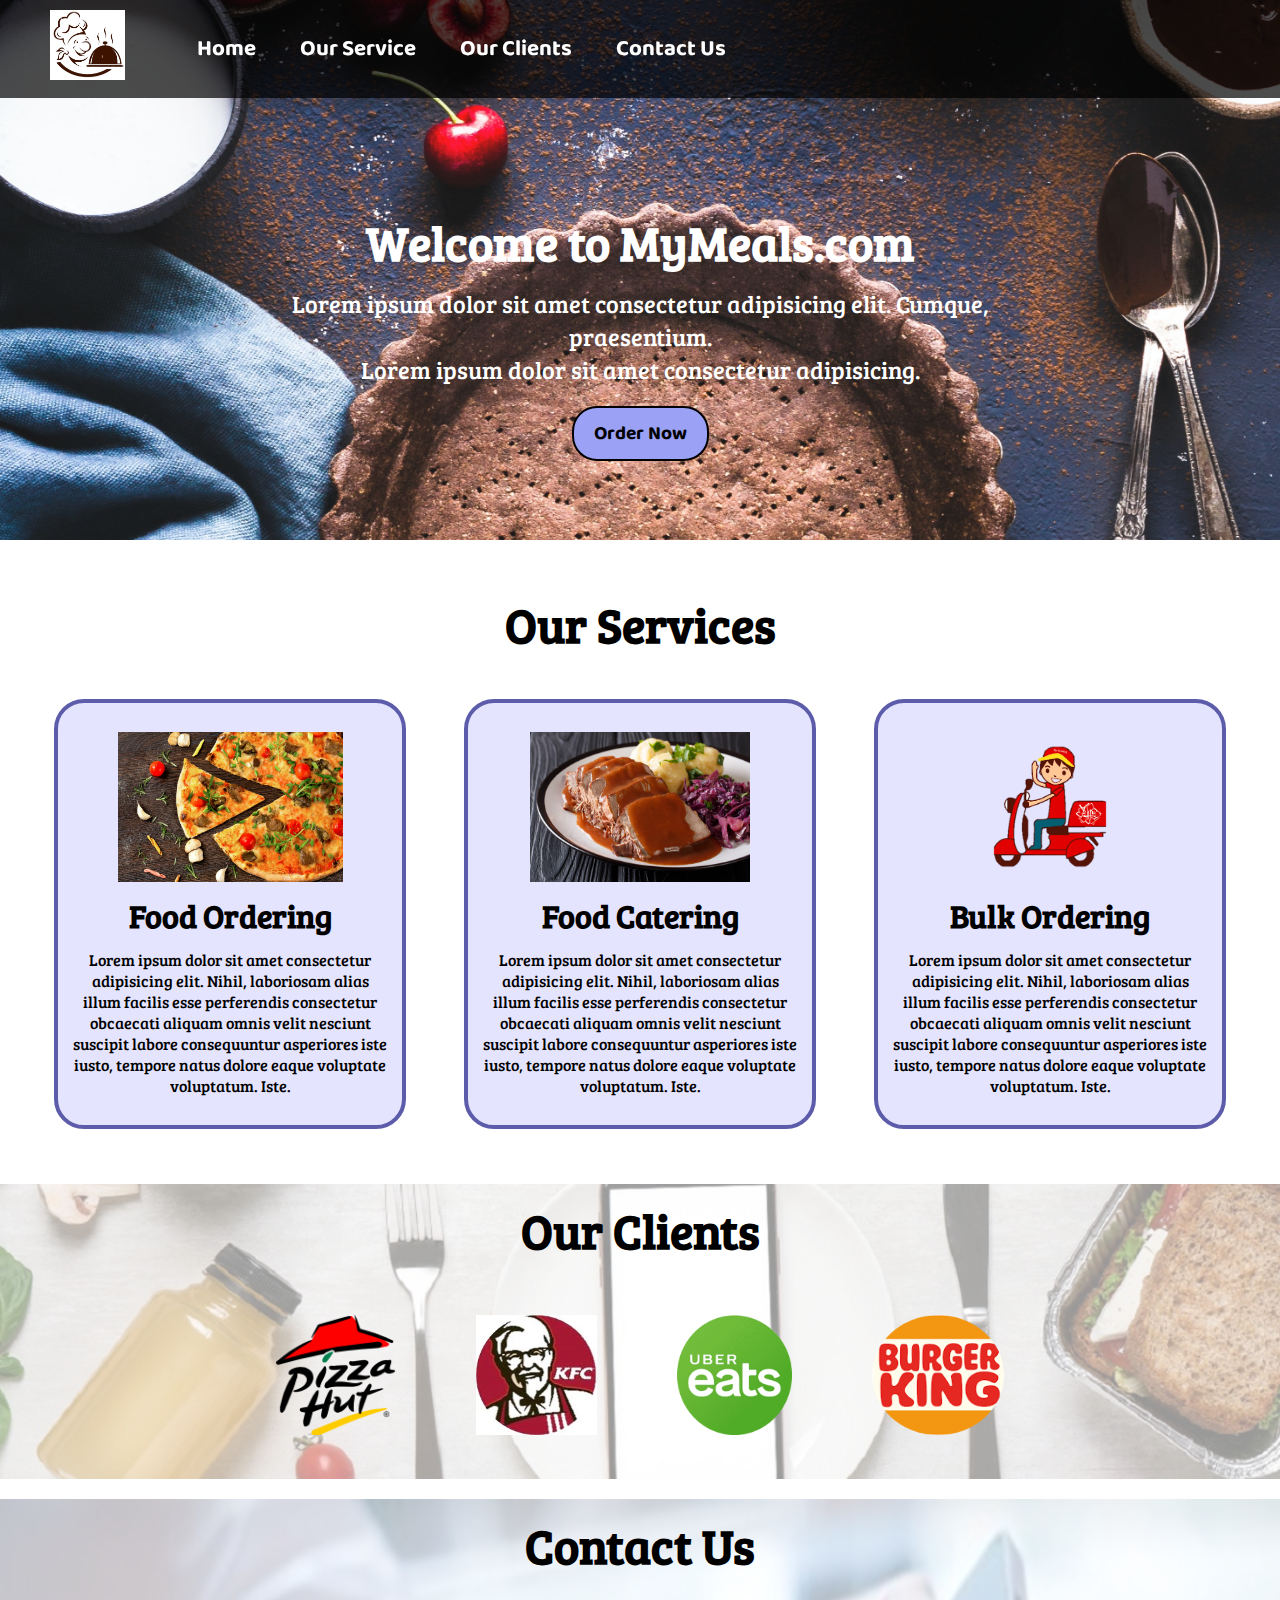
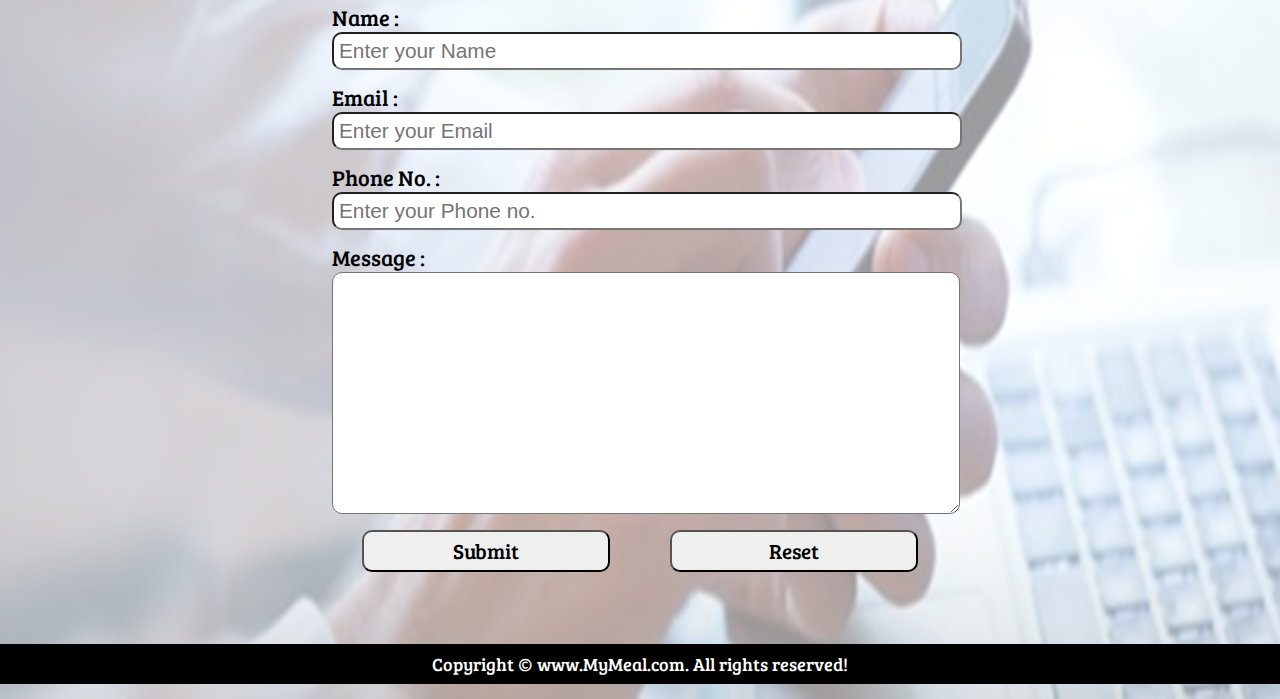
<file: index.html>
<!DOCTYPE html>
<html lang="en">

<head>
    <meta charset="UTF-8">
    <meta http-equiv="X-UA-Compatible" content="IE=edge">
    <meta name="viewport" content="width=device-width, initial-scale=1.0">
    <title>Best Online Food Delivery Services in India | MyMeals.com</title>
    <link rel="stylesheet" href="style.css">
    <link href="https://fonts.googleapis.com/css2?family=Baloo+2:wght@800&display=swap" rel="stylesheet">
    <link href="https://fonts.googleapis.com/css2?family=Bree+Serif&display=swap" rel="stylesheet">
    <link rel="stylesheet" media="screen and (max-width: 1200px)" href="style2.css">
</head>

<body>
    <nav id="navbar">
        <div id="logo">
            <img src="logo.jpg" alt="logo">
        </div>
        <ul>
            <li class="item"><a href="#home">Home</a></li>
            <li class="item"><a href="#services-container">Our Service</a></li>
            <li class="item"><a href="#client-section">Our Clients</a></li>
            <li class="item"><a href="#contact">Contact Us</a></li>
        </ul>
    </nav>
    <section id="home">
        <h1 class="h-primary">Welcome to MyMeals.com</h1>
        <p>Lorem ipsum dolor sit amet consectetur adipisicing elit. Cumque, praesentium.</p>
        <p>Lorem ipsum dolor sit amet consectetur adipisicing.</p>
        <button class="btn">Order Now</button>
    </section>

    <section id="services-container">
        <h1 class="h-primary center">Our Services</h1>
        <div id="services">
            <div class="box">
                <img src="Logo1.jpg" alt="loading">
                <h2 class="h-secondary center">Food Ordering</h2>
                <p class="center">Lorem ipsum dolor sit amet consectetur adipisicing elit. Nihil, laboriosam alias illum
                    facilis esse perferendis consectetur obcaecati aliquam omnis velit nesciunt suscipit labore
                    consequuntur asperiores iste iusto, tempore natus dolore eaque voluptate voluptatum. Iste.</p>
            </div>
            <div class="box">
                <img id="i1" src="Logo2.jpg" alt="loading">
                <h2 class="h-secondary center">Food Catering</h2>
                <p class="center">Lorem ipsum dolor sit amet consectetur adipisicing elit. Nihil, laboriosam alias illum
                    facilis esse perferendis consectetur obcaecati aliquam omnis velit nesciunt suscipit labore
                    consequuntur asperiores iste iusto, tempore natus dolore eaque voluptate voluptatum. Iste.</p>
            </div>
            <div class="box">
                <img src="Logo3.png" alt="loading">
                <h2 class="h-secondary center">Bulk Ordering</h2>
                <p class="center">Lorem ipsum dolor sit amet consectetur adipisicing elit. Nihil, laboriosam alias illum
                    facilis esse perferendis consectetur obcaecati aliquam omnis velit nesciunt suscipit labore
                    consequuntur asperiores iste iusto, tempore natus dolore eaque voluptate voluptatum. Iste.</p>
            </div>
        </div>
    </section>
    <section id="client-section">
        <h1 class="h-primary center">Our Clients</h1>
        <div id="client">
            <div class="client-items">
                <img src="CPL1.png" alt="loading">
            </div>
            <div class="client-items">
                <img src="CPL2.jpg" alt="loading">
            </div>
            <div class="client-items">
                <img src="CPL3.png" alt="loading">
            </div>
            <div class="client-items">
                <img src="CPL4.png" alt="loading">
            </div>
        </div>
    </section>
    <section id="contact">
        <h1 class="h-primary center">Contact Us</h1>
        <div id="contact-box">
            <form action="">
                <div class="form-group">
                    <label for="name">Name :</label>
                    <input type="text" name="name" id="name" placeholder="Enter your Name">
                </div>
                <div class="form-group">
                    <label for="email">Email :</label>
                    <input type="email" name="email" id="email" placeholder="Enter your Email">
                </div>
                <div class="form-group">
                    <label for="phone">Phone No. :</label>
                    <input type="phone" name="phone" id="phone" placeholder="Enter your Phone no.">
                </div>
                <div class="form-group">
                    <label for="namemessage">Message :</label>
                    <textarea name="namemessage" id="message" rows="10" cols="30"></textarea>
                </div>
                <div class="form-group btnn">
                    <input type="submit" value="Submit">
                    <input type="reset" value="Reset">
                </div>
            </form>
        </div>
    </section>
    <footer>
        <div class="center">
            Copyright &copy; www.MyMeal.com. All rights reserved!
        </div>
    </footer>
</body>

</html>
</file>
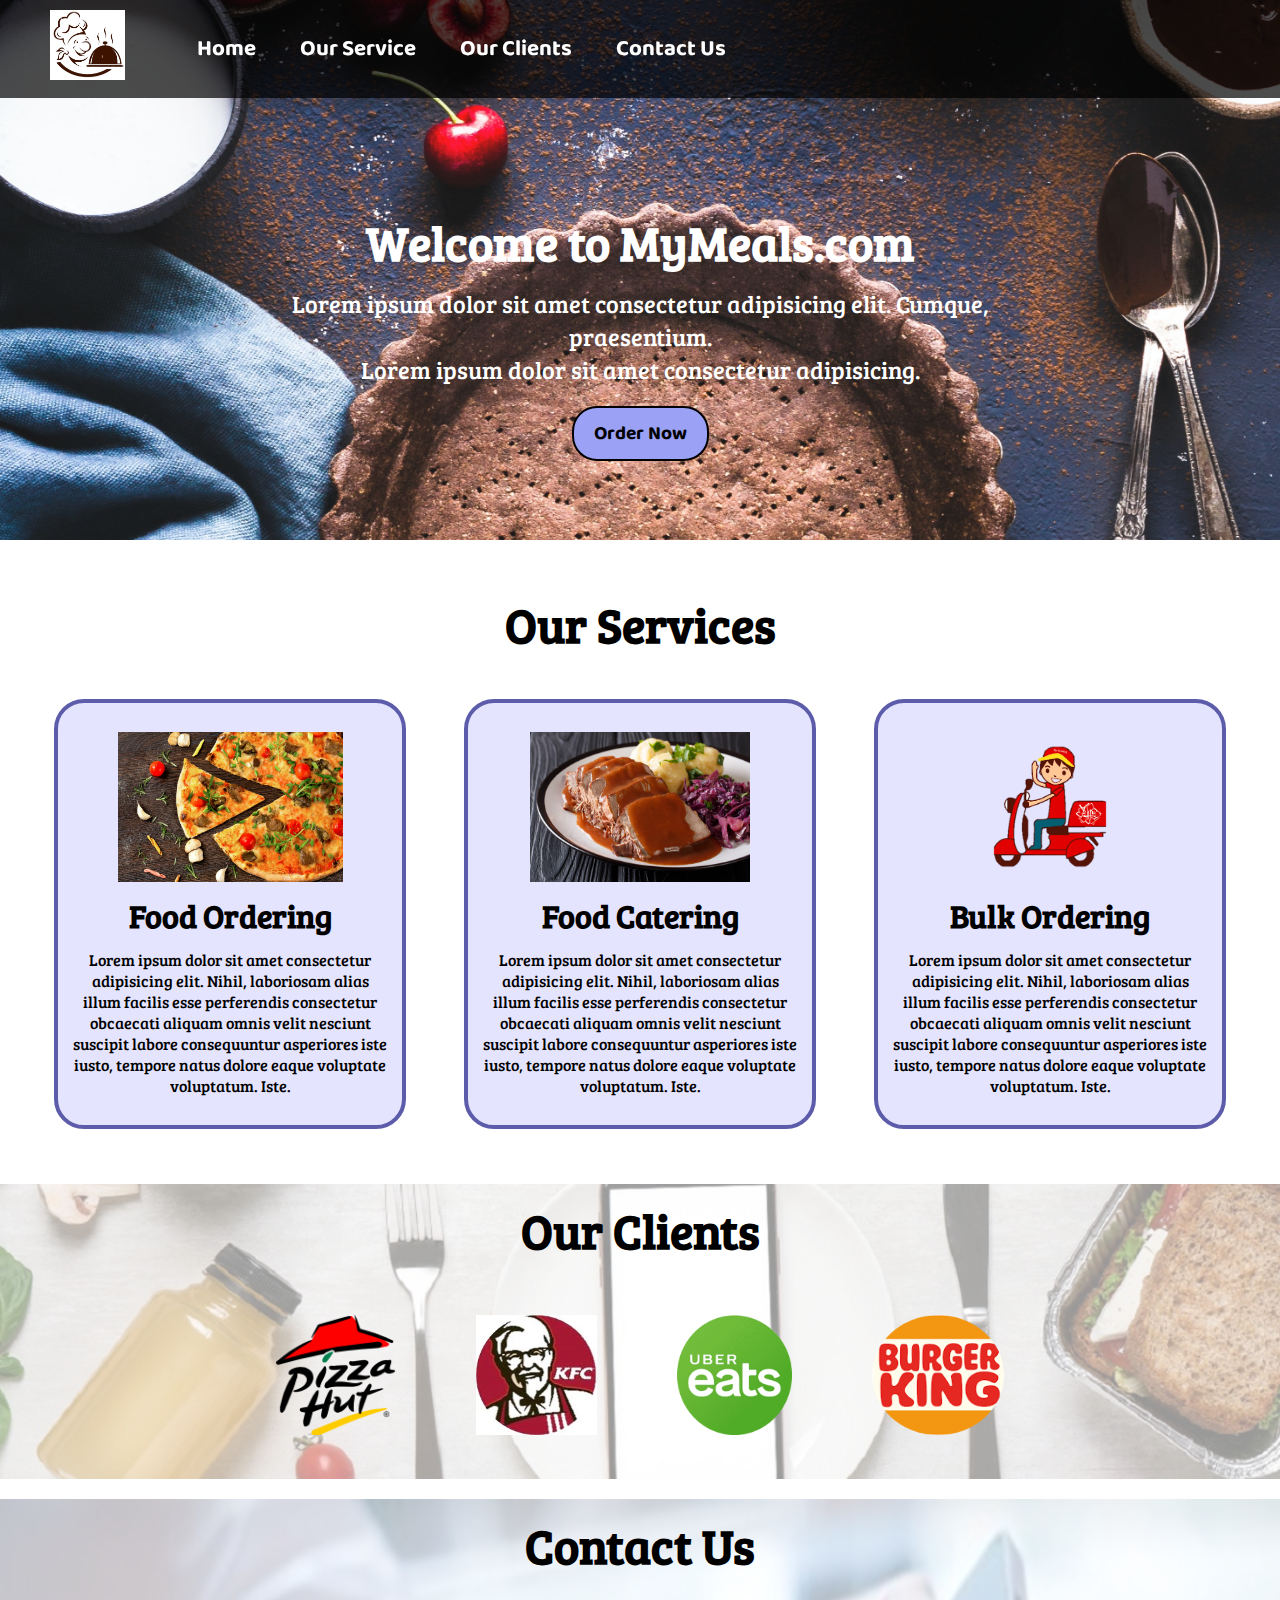
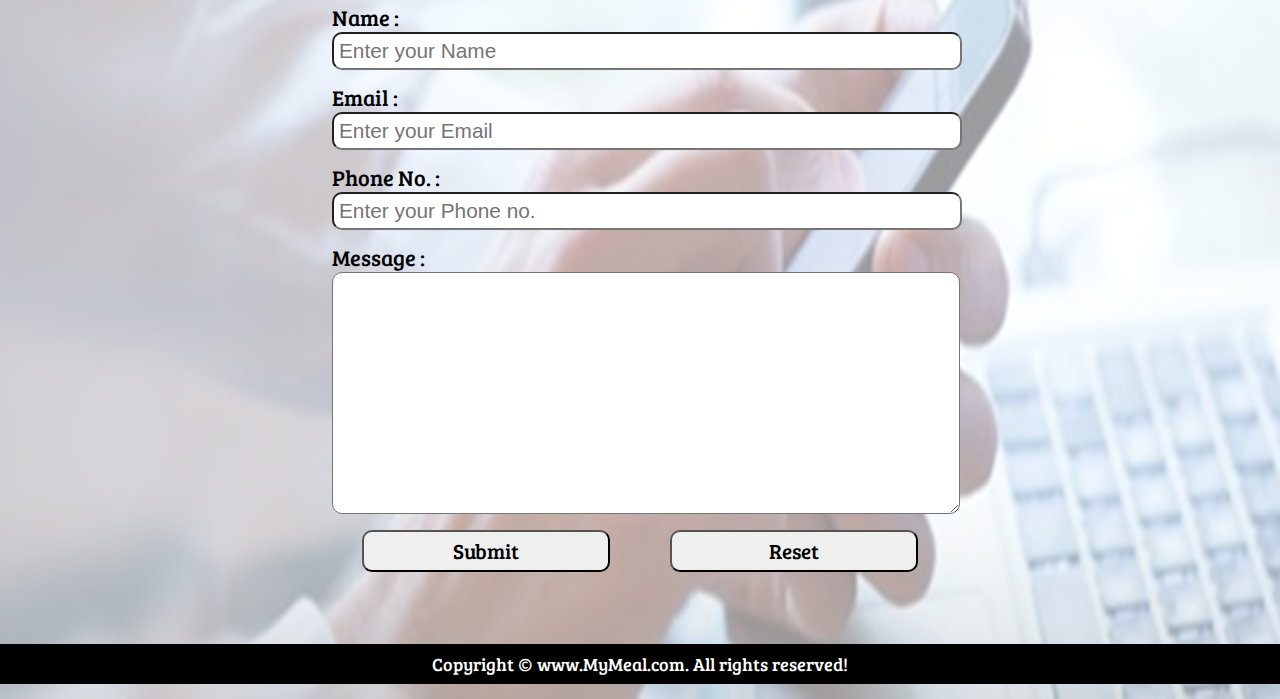
<file: Project2.html>
<!DOCTYPE html>
<html lang="en">

<head>
    <meta charset="UTF-8">
    <meta http-equiv="X-UA-Compatible" content="IE=edge">
    <meta name="viewport" content="width=device-width, initial-scale=1.0">
    <title>Best Online Food Delivery Services in India | MyMeals.com</title>
    <link rel="stylesheet" href="Project2.css">
    <link href="https://fonts.googleapis.com/css2?family=Baloo+2:wght@800&display=swap" rel="stylesheet">
    <link href="https://fonts.googleapis.com/css2?family=Bree+Serif&display=swap" rel="stylesheet">
    <link rel="stylesheet" media="screen and (max-width: 1200px)" href="Project2Responsive.css">
</head>

<body>
    <nav id="navbar">
        <div id="logo">
            <img src="logo.jpg" alt="logo">
        </div>
        <ul>
            <li class="item"><a href="#home">Home</a></li>
            <li class="item"><a href="#services-container">Our Service</a></li>
            <li class="item"><a href="#client-section">Our Clients</a></li>
            <li class="item"><a href="#contact">Contact Us</a></li>
        </ul>
    </nav>
    <section id="home">
        <h1 class="h-primary">Welcome to MyMeals.com</h1>
        <p>Lorem ipsum dolor sit amet consectetur adipisicing elit. Cumque, praesentium.</p>
        <p>Lorem ipsum dolor sit amet consectetur adipisicing.</p>
        <button class="btn">Order Now</button>
    </section>

    <section id="services-container">
        <h1 class="h-primary center">Our Services</h1>
        <div id="services">
            <div class="box">
                <img src="Logo1.jpg" alt="loading">
                <h2 class="h-secondary center">Food Ordering</h2>
                <p class="center">Lorem ipsum dolor sit amet consectetur adipisicing elit. Nihil, laboriosam alias illum
                    facilis esse perferendis consectetur obcaecati aliquam omnis velit nesciunt suscipit labore
                    consequuntur asperiores iste iusto, tempore natus dolore eaque voluptate voluptatum. Iste.</p>
            </div>
            <div class="box">
                <img id="i1" src="Logo2.jpg" alt="loading">
                <h2 class="h-secondary center">Food Catering</h2>
                <p class="center">Lorem ipsum dolor sit amet consectetur adipisicing elit. Nihil, laboriosam alias illum
                    facilis esse perferendis consectetur obcaecati aliquam omnis velit nesciunt suscipit labore
                    consequuntur asperiores iste iusto, tempore natus dolore eaque voluptate voluptatum. Iste.</p>
            </div>
            <div class="box">
                <img src="Logo3.png" alt="loading">
                <h2 class="h-secondary center">Bulk Ordering</h2>
                <p class="center">Lorem ipsum dolor sit amet consectetur adipisicing elit. Nihil, laboriosam alias illum
                    facilis esse perferendis consectetur obcaecati aliquam omnis velit nesciunt suscipit labore
                    consequuntur asperiores iste iusto, tempore natus dolore eaque voluptate voluptatum. Iste.</p>
            </div>
        </div>
    </section>
    <section id="client-section">
        <h1 class="h-primary center">Our Clients</h1>
        <div id="client">
            <div class="client-items">
                <img src="CPL1.png" alt="loading">
            </div>
            <div class="client-items">
                <img src="CPL2.jpg" alt="loading">
            </div>
            <div class="client-items">
                <img src="CPL3.png" alt="loading">
            </div>
            <div class="client-items">
                <img src="CPL4.png" alt="loading">
            </div>
        </div>
    </section>
    <section id="contact">
        <h1 class="h-primary center">Contact Us</h1>
        <div id="contact-box">
            <form action="">
                <div class="form-group">
                    <label for="name">Name :</label>
                    <input type="text" name="name" id="name" placeholder="Enter your Name">
                </div>
                <div class="form-group">
                    <label for="email">Email :</label>
                    <input type="email" name="email" id="email" placeholder="Enter your Email">
                </div>
                <div class="form-group">
                    <label for="phone">Phone No. :</label>
                    <input type="phone" name="phone" id="phone" placeholder="Enter your Phone no.">
                </div>
                <div class="form-group">
                    <label for="namemessage">Message :</label>
                    <textarea name="namemessage" id="message" rows="10" cols="30"></textarea>
                </div>
                <div class="form-group btnn">
                    <input type="submit" value="Submit">
                    <input type="reset" value="Reset">
                </div>
            </form>
        </div>
    </section>
    <footer>
        <div class="center">
            Copyright &copy; www.MyMeal.com. All rights reserved!
        </div>
    </footer>
</body>

</html>
</file>
<file: style2.css>
/* Navigation */
#navbar {
    flex-direction: column;
}

#navbar ul li a{
    font-size: 1.1rem;
    padding: 0px 7px;
    padding-bottom: 6px;
}

#navbar img {
    height: 60px;
    width: 65px;
}

/* Home section */
#home{
    height: 350px; 
    padding: 3px 24px;
}

#home::before{
    height: 470px; 
}

#home p{
    font-size: 17px;
}

/* Services section  */
#services{
    flex-direction: column;
}

#services .box { 
    padding: 21px;
    margin: 2px 0px; 
    margin-bottom: 20px;
}

#services .box img, #services #i1{
    height: 121px;
    margin: auto;
    display: block;
    width: auto;
}

/* Clients section */
#client{
    flex-wrap: wrap;
    /* will hide the content from left and right side
    overflow: hidden; */
}

#client img{
    width: 80px;
    padding: 6px;
    height: auto;
}

/* Contact us section */
#contact-box form{
    width:80%;
}

#contact label{
    font-size: 1.1rem;
}

#contact-box input,
#contact-box textarea{
    font-size: 1rem;
}
/* Footer */

/* Utility classes */
.h-primary{
    font-size:27px;
}

.h-secondary {
    font-size: 22px;
}

.btn{
    font-size: 13px;
    padding: 4px 8px;
}
</file>
<file: Project2Responsive.css>
/* Navigation */
#navbar {
    flex-direction: column;
}

#navbar ul li a{
    font-size: 1.1rem;
    padding: 0px 7px;
    padding-bottom: 6px;
}

#navbar img {
    height: 60px;
    width: 65px;
}

/* Home section */
#home{
    height: 350px; 
    padding: 3px 24px;
}

#home::before{
    height: 470px; 
}

#home p{
    font-size: 17px;
}

/* Services section  */
#services{
    flex-direction: column;
}

#services .box { 
    padding: 21px;
    margin: 2px 0px; 
    margin-bottom: 20px;
}

#services .box img, #services #i1{
    height: 121px;
    margin: auto;
    display: block;
    width: auto;
}

/* Clients section */
#client{
    flex-wrap: wrap;
    /* will hide the content from left and right side
    overflow: hidden; */
}

#client img{
    width: 80px;
    padding: 6px;
    height: auto;
}

/* Contact us section */
#contact-box form{
    width:80%;
}

#contact label{
    font-size: 1.1rem;
}

#contact-box input,
#contact-box textarea{
    font-size: 1rem;
}
/* Footer */

/* Utility classes */
.h-primary{
    font-size:27px;
}

.h-secondary {
    font-size: 22px;
}

.btn{
    font-size: 13px;
    padding: 4px 8px;
}
</file>
<file: style.css>
/* CSS Reset */

* {
    margin: 0px;
    padding: 0px;
}

/* on clicking navbar it will automatically scroll to that position */
html{
    scroll-behavior: smooth;
}

/* CSS Variable */
:root {
    --navbar-height: 59px;
}

/* Navigation Bar */

#navbar {
    display: flex;
    align-items: center;
    font-family: 'Baloo 2', cursive;
    font-weight: bold;
    position: sticky;
    top: 0px;
    z-index: 2;
}

#navbar::before {
    content: "";
    background-color: black;
    position: absolute;
    top: 0px;
    left: 0px;
    height: 100%;
    width: 100%;
    z-index: -1;
    opacity: 0.7;
}

#navbar img {
    height: 70px;
    width: 75px;
    transition: all 0.5s ease-in-out;
}

#navbar img:hover {
    transform: rotate(360deg);
}

#logo {
    margin: 10px 50px;
}

#navbar ul {
    display: flex;
    /* position: absolute; */
}

#navbar ul li {
    list-style: none;
    font-size: 1.4rem;
}

#navbar ul li a {
    color: white;
    display: block;
    padding: 3px 22px;
    border-radius: 20px;
    text-decoration: none;
}

#navbar ul li a:hover {
    color: black;
    background-color: white;
}

/* Home Container */
#home {
    display: flex;
    flex-direction: column;
    padding: 5px 240px;
    height: 470px;
    justify-content: center;
    align-items: center;
    font-family: 'Bree Serif', serif;
}

#home::before {
    content: "";
    /* ../ is used for .. is for do folder bahar ana */
    background: url('BackgroundImage.jpg') no-repeat center center/cover;
    position: absolute;
    top: 0px;
    left: 0px;
    height: 540px;
    width: 100%;
    z-index: -1;
    opacity: 0.9;
}

#home h1 {
    color: white;
    text-align: center;
}

#home p {
    color: white;
    text-align: center;
    font-size: 1.5rem;
}

/* Service Section */
#services {
    margin: 25px;
    display: flex;
}

#services .box {
    border: 4px solid #5c5caa;
    padding: 29px 15px;
    margin: 5px 29px;
    border-radius: 30px;
    background-color: #e4e4ff;
    margin-bottom: 30px;
}

#services .box img {
    height: 150px;
    margin: auto;
    display: block;
}

#services #i1 {
    height: 150px;
    width: 220px;
    margin: auto;
    display: block;
}

#services p {
    font-family: 'Bree Serif', serif;
}

/* Client Section */
#client-section {
    /* height: 300px; */
    margin-bottom: 20px;
    position: relative;
}

#client-section::before {
    content: "";
    position: absolute;
    background: url('client.jpg') no-repeat center center/cover;
    width: 100%;
    height: 100%;
    z-index: -1;
    opacity: 0.4    ;
}

#client {
    display: flex;
    justify-content: center;
    align-items: center;
}

.client-items {
    padding: 40px;
}

#client img {
    height: 120px;
}

/* Contact Section */
#contact{
    position: relative;
}

.form-group{
    margin: 12px;
}

#contact form{
    width: 50%;
}

#contact label{
    font-family: 'Bree Serif', serif;
    font-size: 1.4rem;
}
#contact::before{
    content: "";
    position: absolute;
    width: 100%;
    height: 800px;
    background: url('contact.png') center center/cover;
    z-index: -2;
    opacity: 0.4;
}

#contact-box{
    display: flex;
    justify-content: center;
    align-items: center;
    padding-bottom: 30px;
}

.btnn{
    display: flex;
    justify-content: center;
    align-items: center;
    padding-bottom: 30px;
}

#contact-box input,
#contact-box textarea{
    width: 100%;
    padding: 5px;
    font-size: 1.3rem;
    border-radius: 10px;
}

#contact-box input[value]{
    font-family: 'Bree Serif', serif;
    width: 45%;
    margin: 0px 30px;
}

#contact-box input[value]:hover{
    background-color: black;
    color: white;
}

footer{
    background-color: black;
    color: white;
    padding: 8px 20px;
    font-family: 'Bree Serif', serif;
    font-size: 1.1rem;
}

/* Utility Classes */
.h-primary {
    font-family: 'Bree Serif', serif;
    font-size: 3rem;
    padding: 13px;
}

.h-secondary {
    font-family: 'Bree Serif', serif;
    font-size: 2rem;
    padding: 12px;
}

.center {
    text-align: center;
}

.btn {
    padding: 10px 20px;
    margin: 20px;
    border: 2px solid black;
    background-color: rgb(155 161 244);
    border-radius: 25px;
    font-size: 1.2rem;
    font-family: 'Baloo 2', cursive;
    font-weight: bold;
}

.btn:hover {
    color: white;
    background-color: black;
    cursor: pointer;
}
</file>
<file: Project2.css>
/* CSS Reset */

* {
    margin: 0px;
    padding: 0px;
}

/* on clicking navbar it will automatically scroll to that position */
html{
    scroll-behavior: smooth;
}

/* CSS Variable */
:root {
    --navbar-height: 59px;
}

/* Navigation Bar */

#navbar {
    display: flex;
    align-items: center;
    font-family: 'Baloo 2', cursive;
    font-weight: bold;
    position: sticky;
    top: 0px;
    z-index: 2;
}

#navbar::before {
    content: "";
    background-color: black;
    position: absolute;
    top: 0px;
    left: 0px;
    height: 100%;
    width: 100%;
    z-index: -1;
    opacity: 0.7;
}

#navbar img {
    height: 70px;
    width: 75px;
    transition: all 0.5s ease-in-out;
}

#navbar img:hover {
    transform: rotate(360deg);
}

#logo {
    margin: 10px 50px;
}

#navbar ul {
    display: flex;
    /* position: absolute; */
}

#navbar ul li {
    list-style: none;
    font-size: 1.4rem;
}

#navbar ul li a {
    color: white;
    display: block;
    padding: 3px 22px;
    border-radius: 20px;
    text-decoration: none;
}

#navbar ul li a:hover {
    color: black;
    background-color: white;
}

/* Home Container */
#home {
    display: flex;
    flex-direction: column;
    padding: 5px 240px;
    height: 470px;
    justify-content: center;
    align-items: center;
    font-family: 'Bree Serif', serif;
}

#home::before {
    content: "";
    /* ../ is used for .. is for do folder bahar ana */
    background: url('BackgroundImage.jpg') no-repeat center center/cover;
    position: absolute;
    top: 0px;
    left: 0px;
    height: 540px;
    width: 100%;
    z-index: -1;
    opacity: 0.9;
}

#home h1 {
    color: white;
    text-align: center;
}

#home p {
    color: white;
    text-align: center;
    font-size: 1.5rem;
}

/* Service Section */
#services {
    margin: 25px;
    display: flex;
}

#services .box {
    border: 4px solid #5c5caa;
    padding: 29px 15px;
    margin: 5px 29px;
    border-radius: 30px;
    background-color: #e4e4ff;
    margin-bottom: 30px;
}

#services .box img {
    height: 150px;
    margin: auto;
    display: block;
}

#services #i1 {
    height: 150px;
    width: 220px;
    margin: auto;
    display: block;
}

#services p {
    font-family: 'Bree Serif', serif;
}

/* Client Section */
#client-section {
    /* height: 300px; */
    margin-bottom: 20px;
    position: relative;
}

#client-section::before {
    content: "";
    position: absolute;
    background: url('client.jpg') no-repeat center center/cover;
    width: 100%;
    height: 100%;
    z-index: -1;
    opacity: 0.4    ;
}

#client {
    display: flex;
    justify-content: center;
    align-items: center;
}

.client-items {
    padding: 40px;
}

#client img {
    height: 120px;
}

/* Contact Section */
#contact{
    position: relative;
}

.form-group{
    margin: 12px;
}

#contact form{
    width: 50%;
}

#contact label{
    font-family: 'Bree Serif', serif;
    font-size: 1.4rem;
}
#contact::before{
    content: "";
    position: absolute;
    width: 100%;
    height: 800px;
    background: url('contact.png') center center/cover;
    z-index: -2;
    opacity: 0.4;
}

#contact-box{
    display: flex;
    justify-content: center;
    align-items: center;
    padding-bottom: 30px;
}

.btnn{
    display: flex;
    justify-content: center;
    align-items: center;
    padding-bottom: 30px;
}

#contact-box input,
#contact-box textarea{
    width: 100%;
    padding: 5px;
    font-size: 1.3rem;
    border-radius: 10px;
}

#contact-box input[value]{
    font-family: 'Bree Serif', serif;
    width: 45%;
    margin: 0px 30px;
}

#contact-box input[value]:hover{
    background-color: black;
    color: white;
}

footer{
    background-color: black;
    color: white;
    padding: 8px 20px;
    font-family: 'Bree Serif', serif;
    font-size: 1.1rem;
}

/* Utility Classes */
.h-primary {
    font-family: 'Bree Serif', serif;
    font-size: 3rem;
    padding: 13px;
}

.h-secondary {
    font-family: 'Bree Serif', serif;
    font-size: 2rem;
    padding: 12px;
}

.center {
    text-align: center;
}

.btn {
    padding: 10px 20px;
    margin: 20px;
    border: 2px solid black;
    background-color: rgb(155 161 244);
    border-radius: 25px;
    font-size: 1.2rem;
    font-family: 'Baloo 2', cursive;
    font-weight: bold;
}

.btn:hover {
    color: white;
    background-color: black;
    cursor: pointer;
}
</file>
